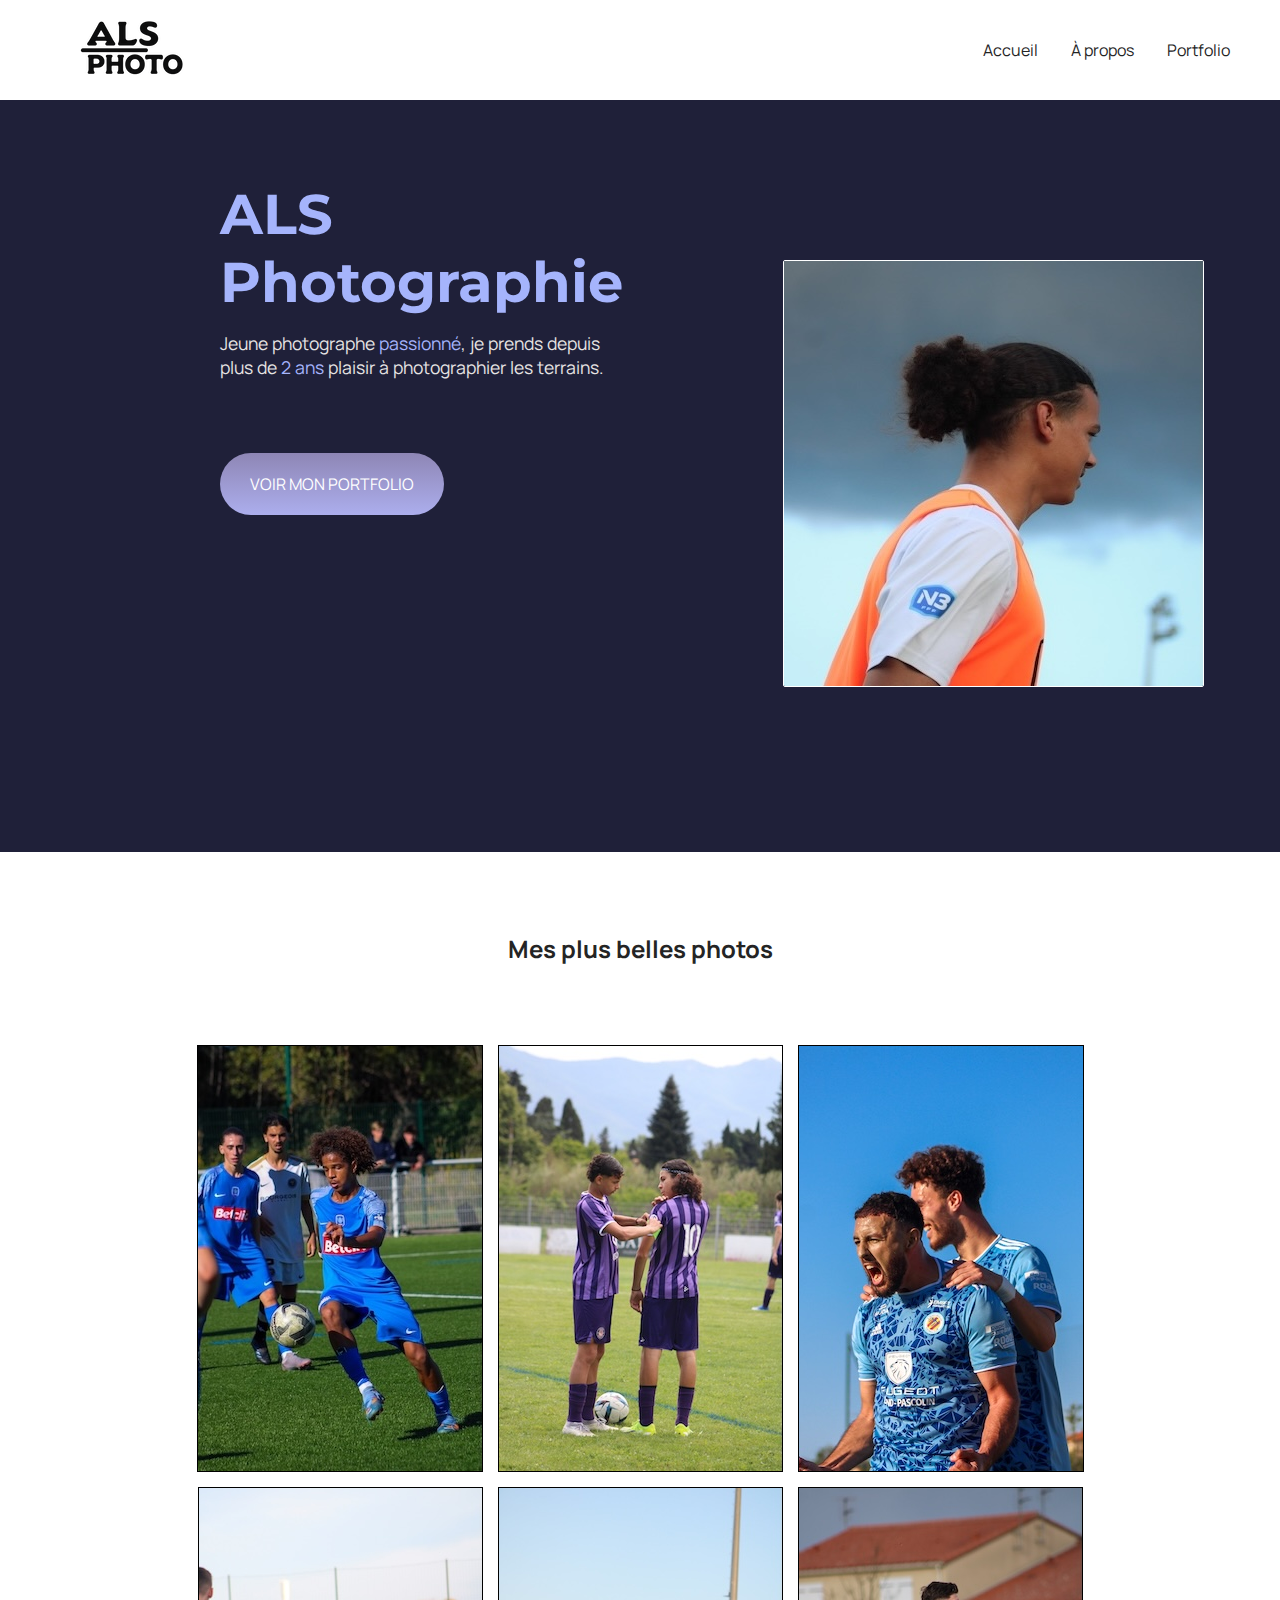
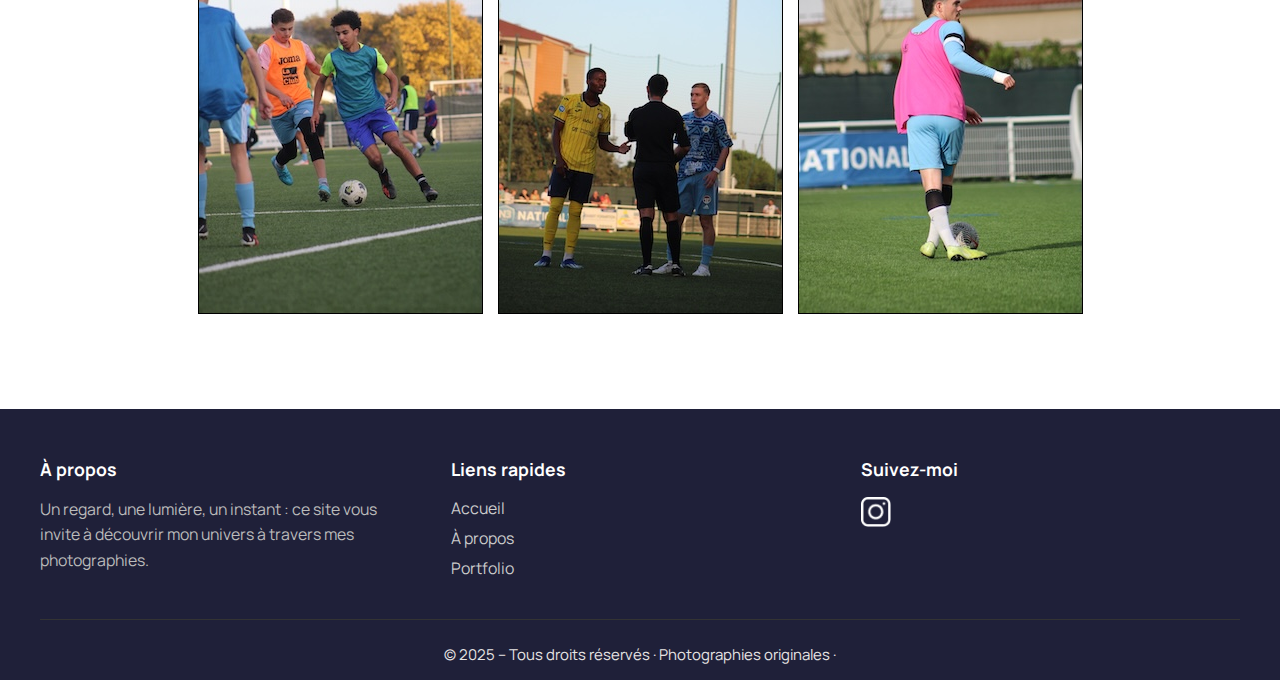
<file: index.html>
<!DOCTYPE html>
<html lang="fr">

<head>
    <meta charset="utf-8" />
    <title>Accueil - ALS_Photographie</title>
    <link href="style/style.css" rel="stylesheet" />
    <link href="style/index.css" rel="stylesheet" />
    <link rel="preconnect" href="https://fonts.googleapis.com">
    <link rel="preconnect" href="https://fonts.gstatic.com" crossorigin>
    <link href="https://fonts.googleapis.com/css2?family=Manrope&family=Montserrat&display=swap" rel="stylesheet">
</head>

<body>
    <header>
        <nav>
            <a href="index.html" class="lien-icone">
                <img src="images/logo.png" alt="logo ALS">



            </a>
            <div>
                <a href="index.html">Accueil</a>
                <a href="a-propos.html">À propos</a>
                <a href="portfolio.html">Portfolio</a>
            </div>
        </nav>
    </header>
    <main>

        <section class="accueil-introduction">
            <div>
                <h1>ALS Photographie</h1>
                <p>
                    Jeune photographe <em>passionné</em>, je prends depuis plus de <em>2 ans</em> plaisir à
                    photographier les terrains.

                </p>
                <br>
                <br>
                <a href="portfolio.html" class="cta">VOIR MON PORTFOLIO</a>
            </div>
            <section class="profil">
                <img src="images/profil.jpg" alt="Portrait avec effet de la photographe Robbie Lens" />
            </section>
        </section>
        <section class="accueil-photos">
            <h2>Mes plus belles photos</h2>
            <div>
                <img src="accueil/IMG_6123.jpg" alt="Fcaa Coupe gambardella">
                <img src="accueil/IMG_1002.JPG" alt="U15 TFC régional 1">
                <img src="accueil/IMG_0750.jpg" alt="FCAA National 3">
            </div>
            <div>
                <img src="accueil/IMG_0402.JPG" alt="FCAA u17 entrainement">
                <img src="accueil/IMG_3586.JPG" alt="">
                <img src="accueil/IMG_9605.JPG" alt="">
            </div>
        </section>
    </main>
    <footer class="footer">
        <div class="footer-container">
            <div class="footer-column">
                <h4>À propos</h4>
                <p>Un regard, une lumière, un instant :
                     ce site vous invite à découvrir mon univers à travers mes photographies.
                </p>
            </div>

            <div class="footer-column">
                <h4>Liens rapides</h4>
                <ul>
                    <li><a href="index.html">Accueil</a></li>
                    <li><a href="a-propos.html">À propos</a></li>
                    <li><a href="portfolio.html">Portfolio</a></li>
                </ul>
            </div>

            <div class="footer-column">
                <h4>Suivez-moi</h4>
                <div class="social-links">
                    <a href="https://www.instagram.com/ALS_Photographie" target="_blank">
                        <img src="images/instagram.png" alt="Instagram" />
                    </a>
                    <!-- Ajoute d'autres logos ici si tu veux -->
                </div>
            </div>
        </div>

        <div class="footer-bottom">
            <p>© 2025 – Tous droits réservés · Photographies originales ·</p>
        </div>
    </footer>
</body>

</html>
</file>
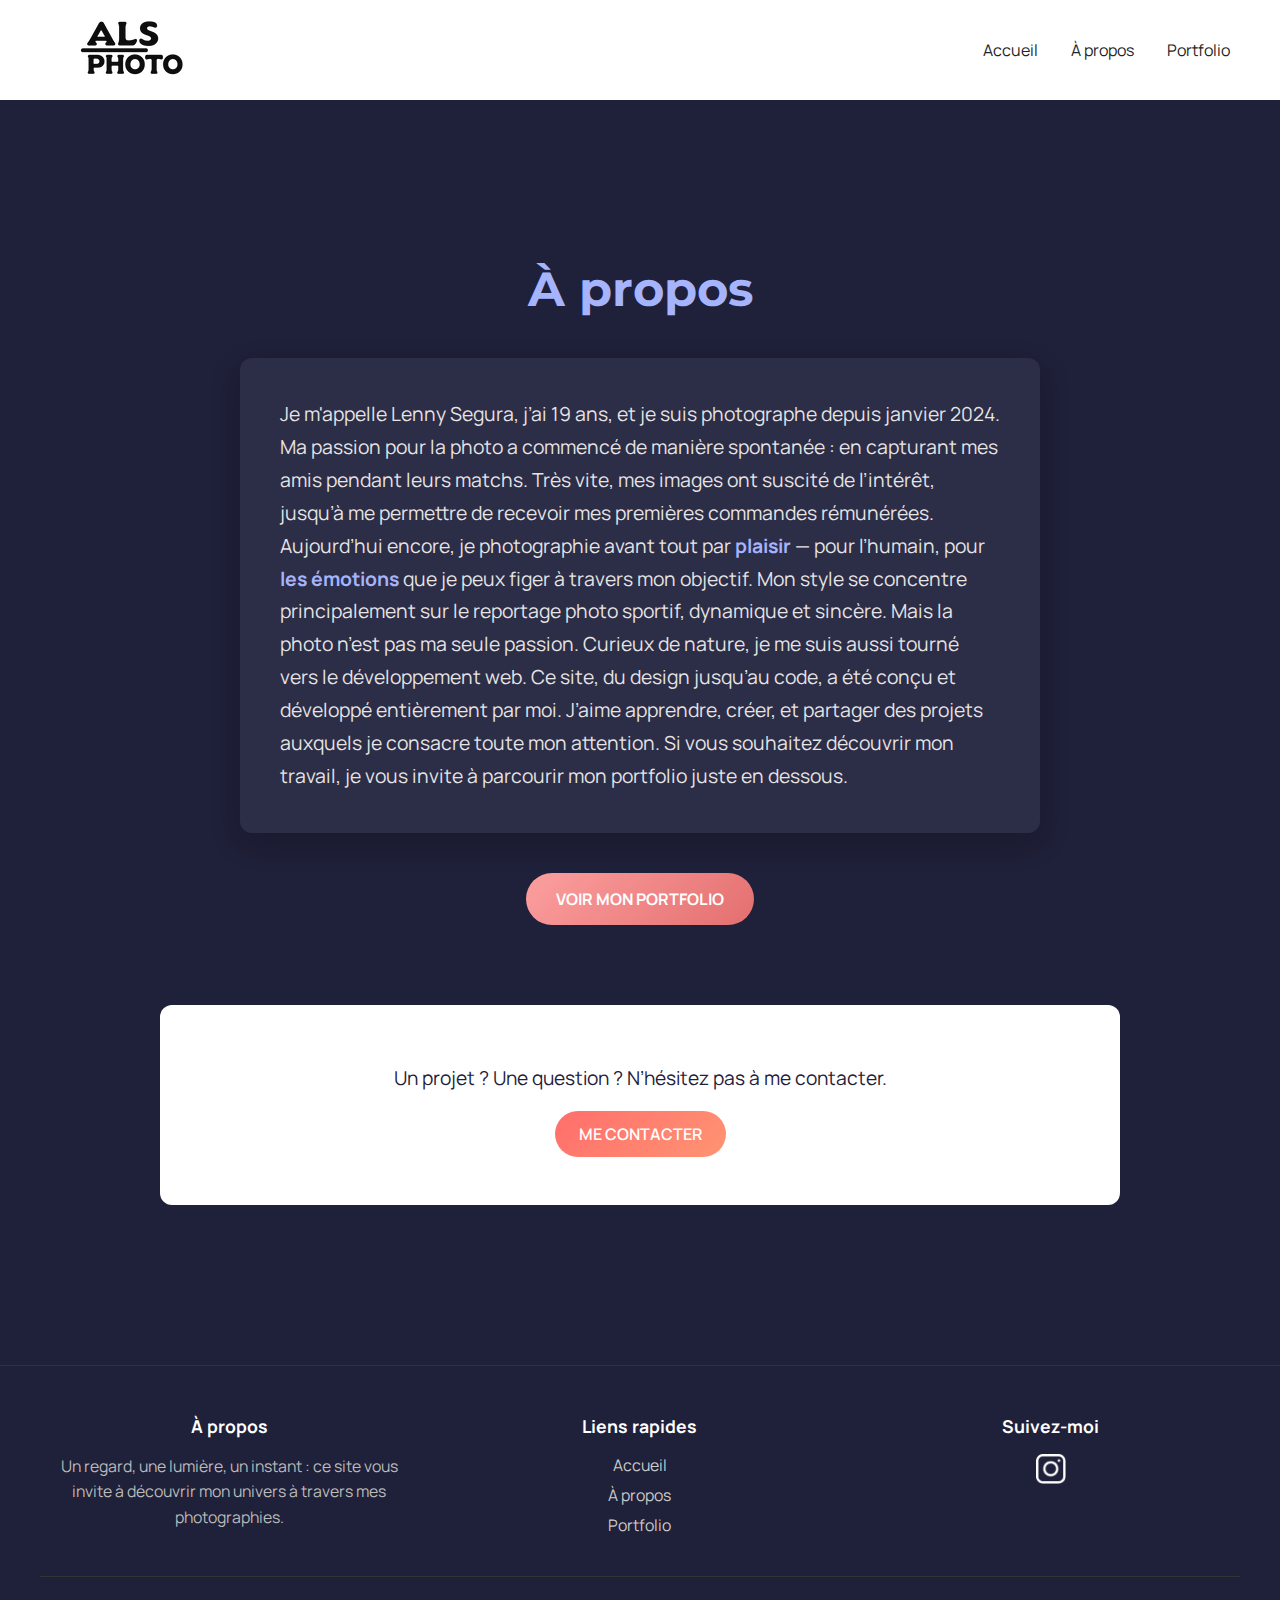
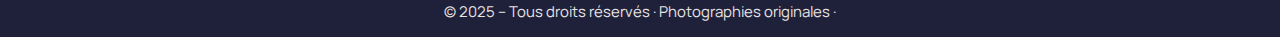
<file: a-propos.html>
<!DOCTYPE html>
<html>

<head>
    <meta charset="utf-8" />
    <title>À propos - ALS_Photographie</title>
    <link href="style/style.css" rel="stylesheet" />
    <link href="style/a-propos.css" rel="stylesheet" />
    <link rel="preconnect" href="https://fonts.googleapis.com">
    <link rel="preconnect" href="https://fonts.gstatic.com" crossorigin>
    <link href="https://fonts.googleapis.com/css2?family=Manrope&family=Montserrat&display=swap" rel="stylesheet">
</head>

<body>
    <header>
        <nav>
            <a href="index.html" class="lien-icone">
                <img src="images/logo.png" alt="Logo ALS" />
            </a>
            <div>
                <a href="index.html">Accueil</a>
                <a href="a-propos.html">À propos</a>
                <a href="portfolio.html">Portfolio</a>
            </div>
        </nav>
    </header>
    <main class="a-propos-main">
        <section>
            <h1>À propos</h1>
            <div class="carre-contenu">
                <p>
                    Je m'appelle Lenny Segura, j’ai 19 ans, et je suis photographe depuis janvier 2024.

                    Ma passion pour la photo a commencé de manière spontanée : en capturant mes amis pendant leurs
                    matchs. Très vite, mes images ont suscité de l’intérêt, jusqu’à me permettre de recevoir mes
                    premières commandes rémunérées. Aujourd’hui encore, je photographie avant tout par <em>plaisir</em>
                    — pour l’humain, pour <em>les émotions</em> que je peux figer à travers mon objectif. Mon style se
                    concentre principalement sur le reportage photo sportif, dynamique et sincère.

                    Mais la photo n’est pas ma seule passion. Curieux de nature, je me suis aussi tourné vers le
                    développement web. Ce site, du design jusqu’au code, a été conçu et développé entièrement par moi.
                    J’aime apprendre, créer, et partager des projets auxquels je consacre toute mon attention.

                    Si vous souhaitez découvrir mon travail, je vous invite à parcourir mon portfolio juste en dessous.
                </p>
            </div>
            <div>
                <a href="portfolio.html" class="cta">VOIR MON PORTFOLIO</a>
            </div>
        </section>
        <section class="section-contact">
            <p>Un projet ? Une question ? N’hésitez pas à me contacter.</p>
            <a href="mailto:alsphotographie2@gmail.com" class="cta-contact">ME CONTACTER</a>
        </section>

    </main>
    <footer class="footer">
        <div class="footer-container">
            <div class="footer-column">
                <h4>À propos</h4>
                <p>Un regard, une lumière, un instant :
                    ce site vous invite à découvrir mon univers à travers mes photographies.
                </p>
            </div>

            <div class="footer-column">
                <h4>Liens rapides</h4>
                <ul>
                    <li><a href="index.html">Accueil</a></li>
                    <li><a href="a-propos.html">À propos</a></li>
                    <li><a href="portfolio.html">Portfolio</a></li>
                </ul>
            </div>

            <div class="footer-column">
                <h4>Suivez-moi</h4>
                <div class="social-links">
                    <a href="https://www.instagram.com/ALS_Photographie" target="_blank">
                        <img src="images/instagram.png" alt="Instagram" />
                    </a>
                    <!-- Ajoute d'autres logos ici si tu veux -->
                </div>
            </div>
        </div>

        <div class="footer-bottom">
            <p>© 2025 – Tous droits réservés · Photographies originales ·</p>
        </div>
    </footer>
</body>

</html>
</file>
<file: style/index.css>
.profil img {
  border: white solid 1px;
  border-radius: 2px;
}

.accueil-photos {
  background-color: white;
  padding: 80px;
}

.accueil-photos img {
  border: black 1px solid;
}

.accueil-photos h2 {
  color: #242424;
  text-align: center;
  margin-bottom: 80px;
}

.accueil-photos div {
  display: flex;
  flex-direction: row;
  gap: 15px;
  justify-content: center;
  margin-bottom: 15px;
}

.accueil-introduction {
  display: flex;
  flex-direction: row;
  max-width: 1000px;
  align-items: flex-start;
  margin: auto;
}

.accueil-introduction h1 {
  margin-bottom: 15px;
}

.accueil-introduction p {
  margin-bottom: 30px;
  color: #e7e4e4;
}

.accueil-introduction div {
  padding-right: 80px;
}

.section-contact h2 {
  color: #a5b4fc;
  text-align: center;
  margin-bottom: 50px;
}

/*
@media screen and (max-width: 996px) {
  .accueil-introduction {
    flex-direction: column;
    align-items: center;
    justify-content: center;
  }

  .accueil-introduction div {
    padding-right: 0;
    text-align: center;
    order: 2;
  }

  .accueil-introduction img {
    order: 1;
    margin-bottom: 20px;
    width: 100%;
  }

  .accueil-photos {
    padding: 20px;
  }

  .accueil-photos div {
    flex-direction: column;
  }

  .section-contact {
    padding: 50px 20px;
  }

  .form-nom-email {
    flex-direction: column;
    gap: 0;
  }
}*/
@media screen and (max-width: 996px) {
  .accueil-introduction {
    flex-direction: column;
    align-items: center;
    justify-content: center;
    padding: 0 20px;
  }

  .accueil-introduction div {
    padding-right: 0;
    /* Corrige le décalage ! */
    text-align: center;
    order: 2;
  }

  .accueil-introduction img {
    order: 1;
    margin-bottom: 20px;
    width: 100%;
    max-width: 300px;
    height: auto;
  }
  .accueil-introduction a{
    margin-bottom: 100px;
  }
  .accueil-photos {
    padding: 20px;
    grid-template-columns: repeat(3, 1fr);
    gap: 15px;
  }
  .accueil-photos h2{
    margin-top: 80px;
  }
  .accueil-photos img {
    width: 25%;
    height: 25%;
  }

  .section-contact {
    padding: 50px 20px;
  }

  .form-nom-email {
    flex-direction: column;
    gap: 0;
  }
}
</file>
<file: style/a-propos.css>
/* ------------------ */
/* SECTION À PROPOS   */
/* ------------------ */
.a-propos-main {
  background-color: #1f2039;
  padding: 80px 20px;
  max-width: 1000px;
  margin: auto;
}

.a-propos-main h1 {
  font-size: 3em;
  color: #a5b4fc;
  font-family: 'Montserrat', sans-serif;
  margin-bottom: 40px;
  text-align: center;
}

/* Contenu encadré avec fond doux (gris bleu clair) */
.carre-contenu {
  background-color: #2c2d47; /* ton plus doux que #1f2039 */
  color: #e7e4e4;
  padding: 40px;
  border-radius: 12px;
  box-shadow: 0 10px 30px rgba(0, 0, 0, 0.2);
  line-height: 1.7;
  font-size: 1.1em;
}

.carre-contenu em {
  color: #a5b4fc;
  font-style: normal;
  font-weight: bold;
}

/* Bouton "Voir mon portfolio" */
.a-propos-main .cta {
  display: block;
  width: fit-content;
  margin: 40px auto 0;
  background: linear-gradient(135deg, #fc9f9f, #e46f6f);
  color: white;
  border-radius: 50px;
  padding: 15px 30px;
  font-weight: bold;
  text-align: center;
  text-decoration: none;
  transition: background 0.3s ease;
}

.a-propos-main .cta:hover {
  background: linear-gradient(135deg, #e46f6f, #fc9f9f);
  text-decoration: none;
}
.section-contact {
  background-color: white;
  padding: 60px 20px;
  text-align: center;
  height: 200px;
  border-radius: 12px;
}

.section-contact p {
  font-family: 'Manrope', sans-serif;
  font-size: 1.2rem;
  color: #1f2039;
  margin-bottom: 20px;
}

.cta-contact {
  background: linear-gradient(135deg, #ff6e6c, #ff9472);
  color: white;
  padding: 12px 24px;
  text-decoration: none;
  font-weight: 600;
  border-radius: 25px;
  transition: 0.3s ease;
  display: inline-block;
}

.cta-contact:hover {
  opacity: 0.9;
}


/* ------------------ */
/* FOOTER             */
/* ------------------ */
footer {
  background-color: #1f2039;
  color: #eee;
  text-align: center;
  padding: 3rem 1rem;
  margin-top: 80px;
  border-top: 1px solid #333;
}

footer a img {
  width: 40px;
  height: auto;
  margin: 0 10px;
  filter: invert(100%) brightness(150%);
  transition: filter 0.3s ease, transform 0.3s ease;
}

footer a img:hover {
  filter: invert(100%) brightness(200%);
  transform: scale(1.1);
}

/* ------------------ */
/* RESPONSIVE         */
/* ------------------ */
@media screen and (max-width: 996px) {
  .section-tarifs {
    display: none;
  }
}
</file>
<file: style/style.css>
/* ------------------ */
/* RESET & BASE       */
/* ------------------ */
* {
  margin: 0;
  box-sizing: border-box;
}

body {
  font-family: 'Manrope', sans-serif;
  font-size: 1em;
  background-color: #1f2039;
  color: #e7e4e4;
}

a {
  color: #242424;
  text-decoration: none;
}

a:hover {
  text-decoration: underline;
}

em {
  color: #a5b4fc;
  font-style: normal;
}

h1 {
  font-size: 3.5em;
  color: #a5b4fc;
  font-family: 'Montserrat', sans-serif;
}

h2 {
  color: #f9f8ff;
}

p,
li {
  font-size: 1.1em;
  color: #e7e4e4;
}

/* ------------------ */
/* HEADER & NAV       */
/* ------------------ */
header {
  background-color: white;
  padding: 20px 50px;
}

nav {
  display: flex;
  align-items: center;
  justify-content: space-between;
}

nav a {
  margin-left: 30px;
}

/* ------------------ */
/* BOUTONS & LIENS    */
/* ------------------ */
.cta {
  display: inline-block;
  background: linear-gradient(#8e86b5, #acaeed);
  color: white;
  border-radius: 50px;
  padding: 20px 30px;
}

.cta:hover {
  background: linear-gradient(#696484, #8788ba);
  text-decoration: none;
}

.lien-icone {
  margin-left: 30px;
}

.lien-icone:hover {
  opacity: 0.5;
}

/* ------------------ */
/* SECTIONS           */
/* ------------------ */
section {
  padding: 80px;
}

/* ------------------ */
/* NOUVEAU FOOTER     */
/* ------------------ */
.footer {
  background-color: #1f2039;
  color: #eee;
  padding: 3rem 1rem 1rem;
  font-size: 0.9rem;
}

.footer-container {
  max-width: 1200px;
  margin: 0 auto;
  display: grid;
  grid-template-columns: repeat(auto-fit, minmax(220px, 1fr));
  gap: 2rem;
  padding-bottom: 2rem;
  border-bottom: 1px solid #333;
}

.footer-column h4 {
  font-size: 1.1rem;
  margin-bottom: 1rem;
  color: #fff;
}

.footer-column p {
  line-height: 1.6;
  color: #bbb;
}

.footer-column ul {
  list-style: none;
  padding: 0;
}

.footer-column ul li {
  margin-bottom: 0.5rem;
}

.footer-column ul li a {
  color: #ccc;
  text-decoration: none;
  transition: color 0.3s;
}

.footer-column ul li a:hover {
  color: #fff;
}

.social-links a img {
  width: 30px;
  height: 30px;
  margin-right: 10px;
  filter: invert(100%) brightness(150%);
  transition: filter 0.3s ease, transform 0.3s ease;
}

.social-links a img:hover {
  filter: invert(100%) brightness(200%);
  transform: scale(1.1);
}

.footer-bottom {
  text-align: center;
  padding-top: 1.5rem;
  color: #777;
  font-size: 0.85rem;
}
</file>
